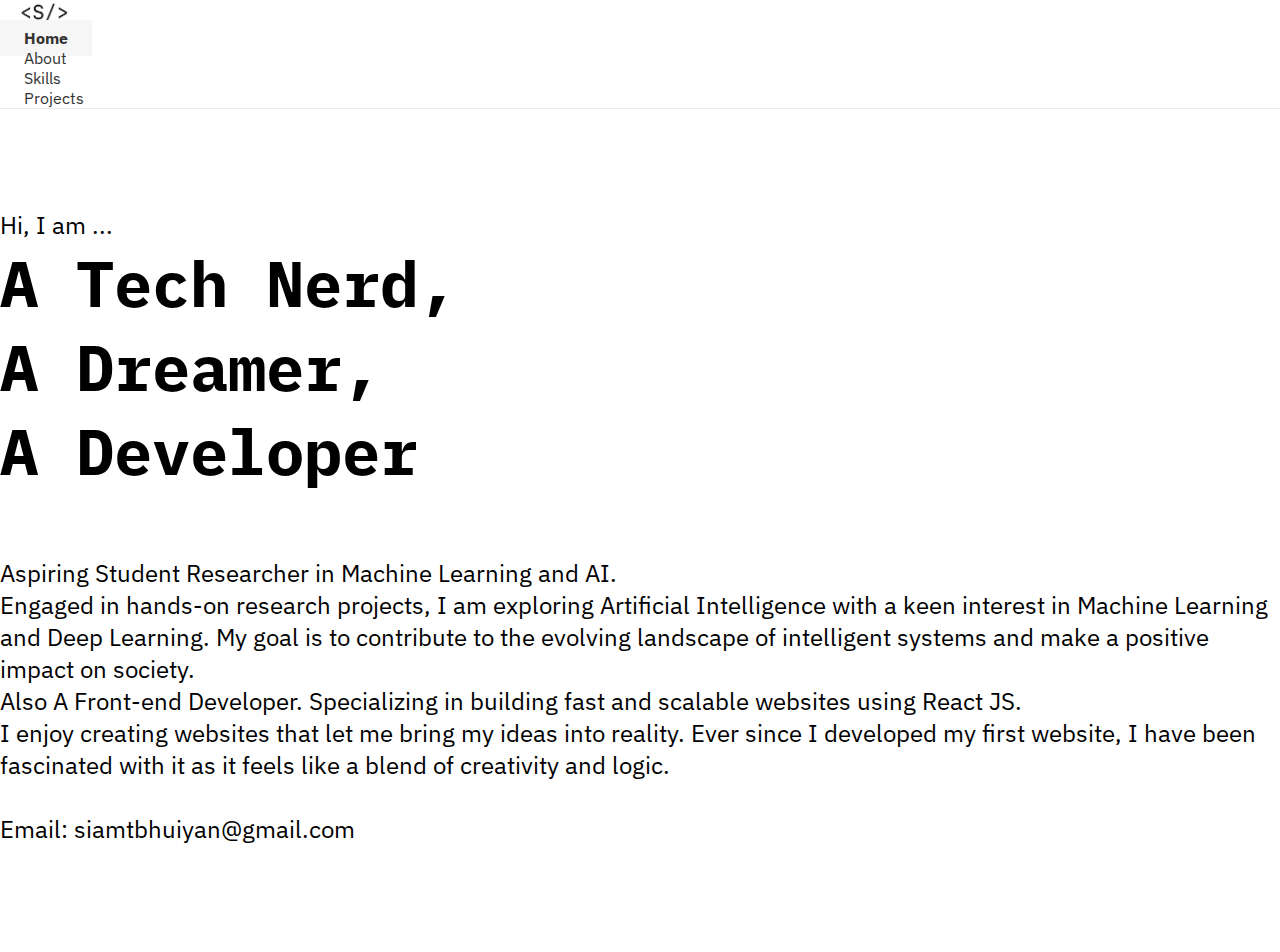
<file: index.html>
<!DOCTYPE html>
<html lang="en">
<head>
    <meta charset="UTF-8">
    <meta http-equiv="X-UA-Compatible" content="IE=edge">
    <meta name="viewport" content="width=device-width, initial-scale=1.0">
    <!-- Bootstrap CDN -->
    <link href="https://cdn.jsdelivr.net/npm/bootstrap@5.0.2/dist/css/bootstrap.min.css" rel="stylesheet" integrity="sha384-EVSTQN3/azprG1Anm3QDgpJLIm9Nao0Yz1ztcQTwFspd3yD65VohhpuuCOmLASjC" crossorigin="anonymous">

    <!-- Import Fonts -->
    <link rel="preconnect" href="https://fonts.googleapis.com">
    <link rel="preconnect" href="https://fonts.gstatic.com" crossorigin>
    <link href="https://fonts.googleapis.com/css2?family=IBM+Plex+Mono:wght@400;500;600;700&family=IBM+Plex+Sans:wght@400;500;600;700&display=swap" rel="stylesheet">

    <!-- Font Awesome CDN -->
    <link rel="stylesheet" href="https://cdnjs.cloudflare.com/ajax/libs/font-awesome/6.3.0/css/all.min.css" integrity="sha512-SzlrxWUlpfuzQ+pcUCosxcglQRNAq/DZjVsC0lE40xsADsfeQoEypE+enwcOiGjk/bSuGGKHEyjSoQ1zVisanQ==" crossorigin="anonymous" referrerpolicy="no-referrer" />

    <!-- Link Stylesheet -->
    <link rel="stylesheet" href="css/style.css">
    <title>Siam T. Bhuiyan</title>
</head>
<body>
    <nav class="navbar navbar-expand-sm navbar-light">
        <div class="container-fluid">
          <a class="navbar-brand" href="#"><img src="/images/logo.png" alt="" class="logo"></a>
          <button class="navbar-toggler" type="button" data-bs-toggle="collapse" data-bs-target="#navbarNav" aria-controls="navbarNav" aria-expanded="false" aria-label="Toggle navigation">
            <span class="navbar-toggler-icon"></span>
          </button>
          <div class="collapse navbar-collapse" id="navbarNav">
            <ul class="navbar-nav ms-auto">
              <li class="nav-item">
                <a class="nav-link active" aria-current="page" href="#">Home</a>
              </li>
              <li class="nav-item">
                <a class="nav-link" href="about.html">About</a>
              </li>
              <li class="nav-item">
                <a class="nav-link" href="skills.html">Skills</a>
              </li>
              <li class="nav-item">
                <a class="nav-link" href="projects.html">Projects</a>
              </li>
            </ul>
          </div>
        </div>
    </nav>
    <div class="container d-flex w-100">
        <div class="home-section">
            <div class="home-heading">
                <p>Hi, I am ...</p>
                <h1 class="home-h1">A Tech Nerd,</h1>
                <h1 class="home-h1">A Dreamer,</h1>
                <h1 class="home-h1">A Developer</h1>
            </div>
            <div class="home-text">
                <p>Aspiring Student Researcher in Machine Learning and AI. </p>
                <p>Engaged in hands-on research projects, I am exploring Artificial Intelligence with a keen interest in Machine Learning and Deep Learning. My goal is to contribute to the evolving landscape of intelligent systems and make a positive impact on society.</p>
                <p>Also A Front-end Developer. Specializing in building fast and scalable websites using React JS.</p>
                <p>I enjoy creating websites that let me bring my ideas into reality. Ever since I developed my first website, I have been fascinated with it as it feels like a blend of creativity and logic.</p>
                <br>
                <p><span class="fw-bold">Email: </span>siamtbhuiyan@gmail.com</p>
            </div>
            <div class="home-contact">
                <a target="_blank" href="https://github.com/siamtbhuiyan" class="contact-link">
                    <i class="fa-brands fa-github"></i>
                </a>
                <a target="_blank" href="https://www.linkedin.com/in/siamtbhuiyan/" class="contact-link">
                    <i class="fa-brands fa-linkedin-in"></i>
                </a>
            </div>
        </div>
    </div>
    <!-- Bootstrap JS CDN -->
    <script src="https://cdn.jsdelivr.net/npm/bootstrap@5.0.2/dist/js/bootstrap.bundle.min.js" integrity="sha384-MrcW6ZMFYlzcLA8Nl+NtUVF0sA7MsXsP1UyJoMp4YLEuNSfAP+JcXn/tWtIaxVXM" crossorigin="anonymous"></script>

</body>
</html>
</file>
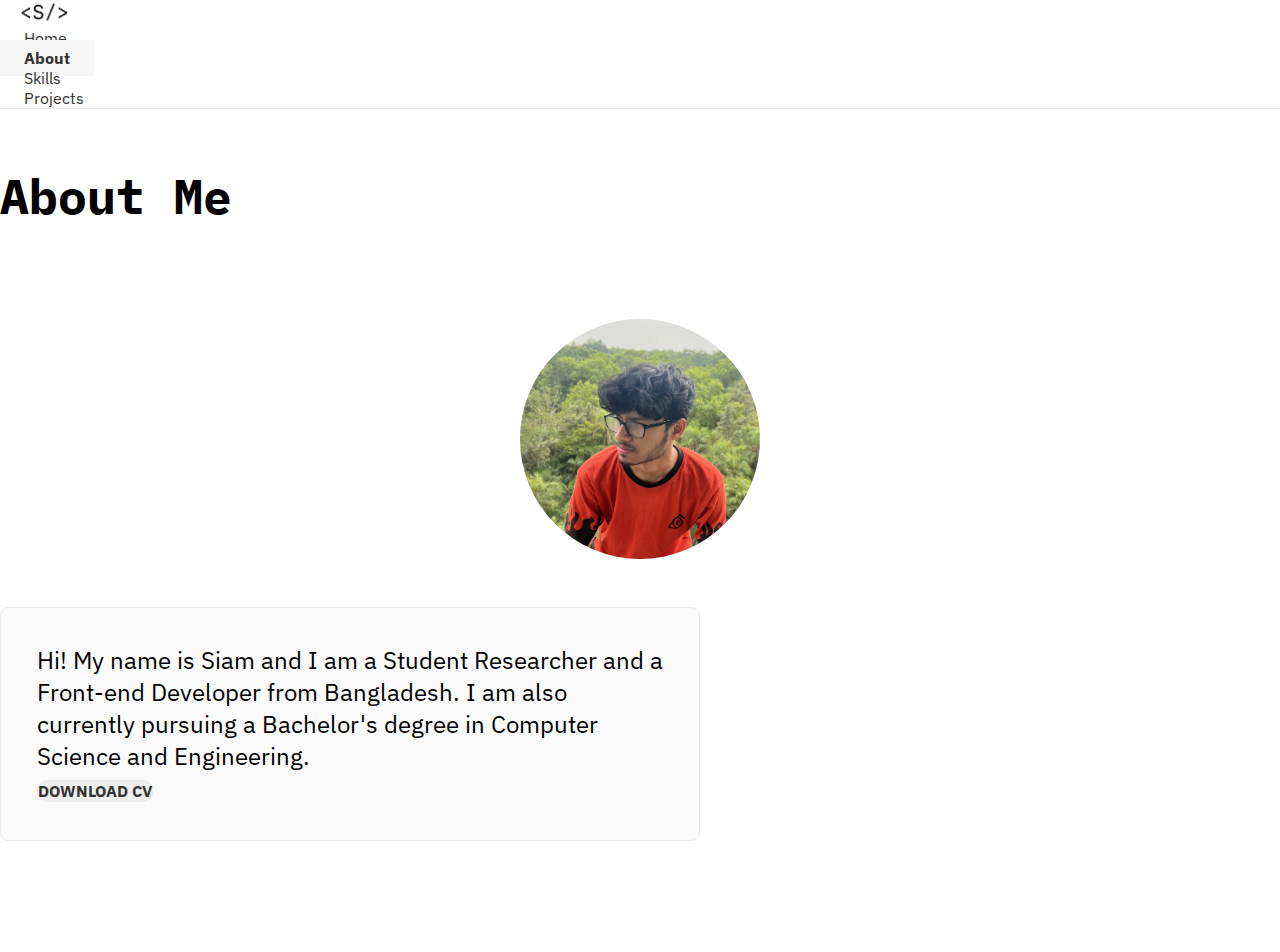
<file: about.html>
<!DOCTYPE html>
<html lang="en">
<head>
    <meta charset="UTF-8">
    <meta http-equiv="X-UA-Compatible" content="IE=edge">
    <meta name="viewport" content="width=device-width, initial-scale=1.0">
    <!-- Bootstrap CDN -->
    <link href="https://cdn.jsdelivr.net/npm/bootstrap@5.0.2/dist/css/bootstrap.min.css" rel="stylesheet" integrity="sha384-EVSTQN3/azprG1Anm3QDgpJLIm9Nao0Yz1ztcQTwFspd3yD65VohhpuuCOmLASjC" crossorigin="anonymous">

    <!-- Import Fonts -->
    <link rel="preconnect" href="https://fonts.googleapis.com">
    <link rel="preconnect" href="https://fonts.gstatic.com" crossorigin>
    <link href="https://fonts.googleapis.com/css2?family=IBM+Plex+Mono:wght@400;500;600;700&family=IBM+Plex+Sans:wght@400;500;600;700&display=swap" rel="stylesheet">

    <!-- Font Awesome CDN -->
    <link rel="stylesheet" href="https://cdnjs.cloudflare.com/ajax/libs/font-awesome/6.3.0/css/all.min.css" integrity="sha512-SzlrxWUlpfuzQ+pcUCosxcglQRNAq/DZjVsC0lE40xsADsfeQoEypE+enwcOiGjk/bSuGGKHEyjSoQ1zVisanQ==" crossorigin="anonymous" referrerpolicy="no-referrer" />

    <!-- Link Stylesheet -->
    <link rel="stylesheet" href="css/style.css">
    <title>Siam T. Bhuiyan</title>
</head>
<body>
    <nav class="navbar navbar-expand-sm navbar-light">
        <div class="container-fluid">
          <a class="navbar-brand" href="index.html"><img src="/images/logo.png" alt="" class="logo"></a>
          <button class="navbar-toggler" type="button" data-bs-toggle="collapse" data-bs-target="#navbarNav" aria-controls="navbarNav" aria-expanded="false" aria-label="Toggle navigation">
            <span class="navbar-toggler-icon"></span>
          </button>
          <div class="collapse navbar-collapse" id="navbarNav">
            <ul class="navbar-nav ms-auto">
              <li class="nav-item">
                <a class="nav-link" href="index.html">Home</a>
              </li>
              <li class="nav-item">
                <a class="nav-link active" aria-current="page" href="#">About</a>
              </li>
              <li class="nav-item">
                <a class="nav-link" href="skills.html">Skills</a>
              </li>
              <li class="nav-item">
                <a class="nav-link" href="projects.html">Projects</a>
              </li>
            </ul>
          </div>
        </div>
    </nav>
    <div class="container d-flex w-100">
        <div class="about-section">
            <h1 class="page-heading">About Me</h1>
            <div class="about-profile">
              <div class="profile"><img class="about-img" src="images/profile.jpg" alt=""></div>
            </div>
          <div class="d-flex justify-content-center">
            <div class="about-text">
              <p>Hi! My name is Siam and I am a Student Researcher and a Front-end Developer from Bangladesh. I am also currently pursuing a Bachelor's degree in Computer Science and Engineering.</p>
              <a href="https://drive.google.com/file/d/16oCXFzpR6X2fhx6Xiqn6IsbgsfHFloeR/view?usp=sharing" target="_blank" class="align-self-center"><span class="btn mt-4">Download CV</span></a>
            </div>
          </div>
        </div>
    </div>
    <!-- Bootstrap JS CDN -->
    <script src="https://cdn.jsdelivr.net/npm/bootstrap@5.0.2/dist/js/bootstrap.bundle.min.js" integrity="sha384-MrcW6ZMFYlzcLA8Nl+NtUVF0sA7MsXsP1UyJoMp4YLEuNSfAP+JcXn/tWtIaxVXM" crossorigin="anonymous"></script>

</body>
</html>
</file>
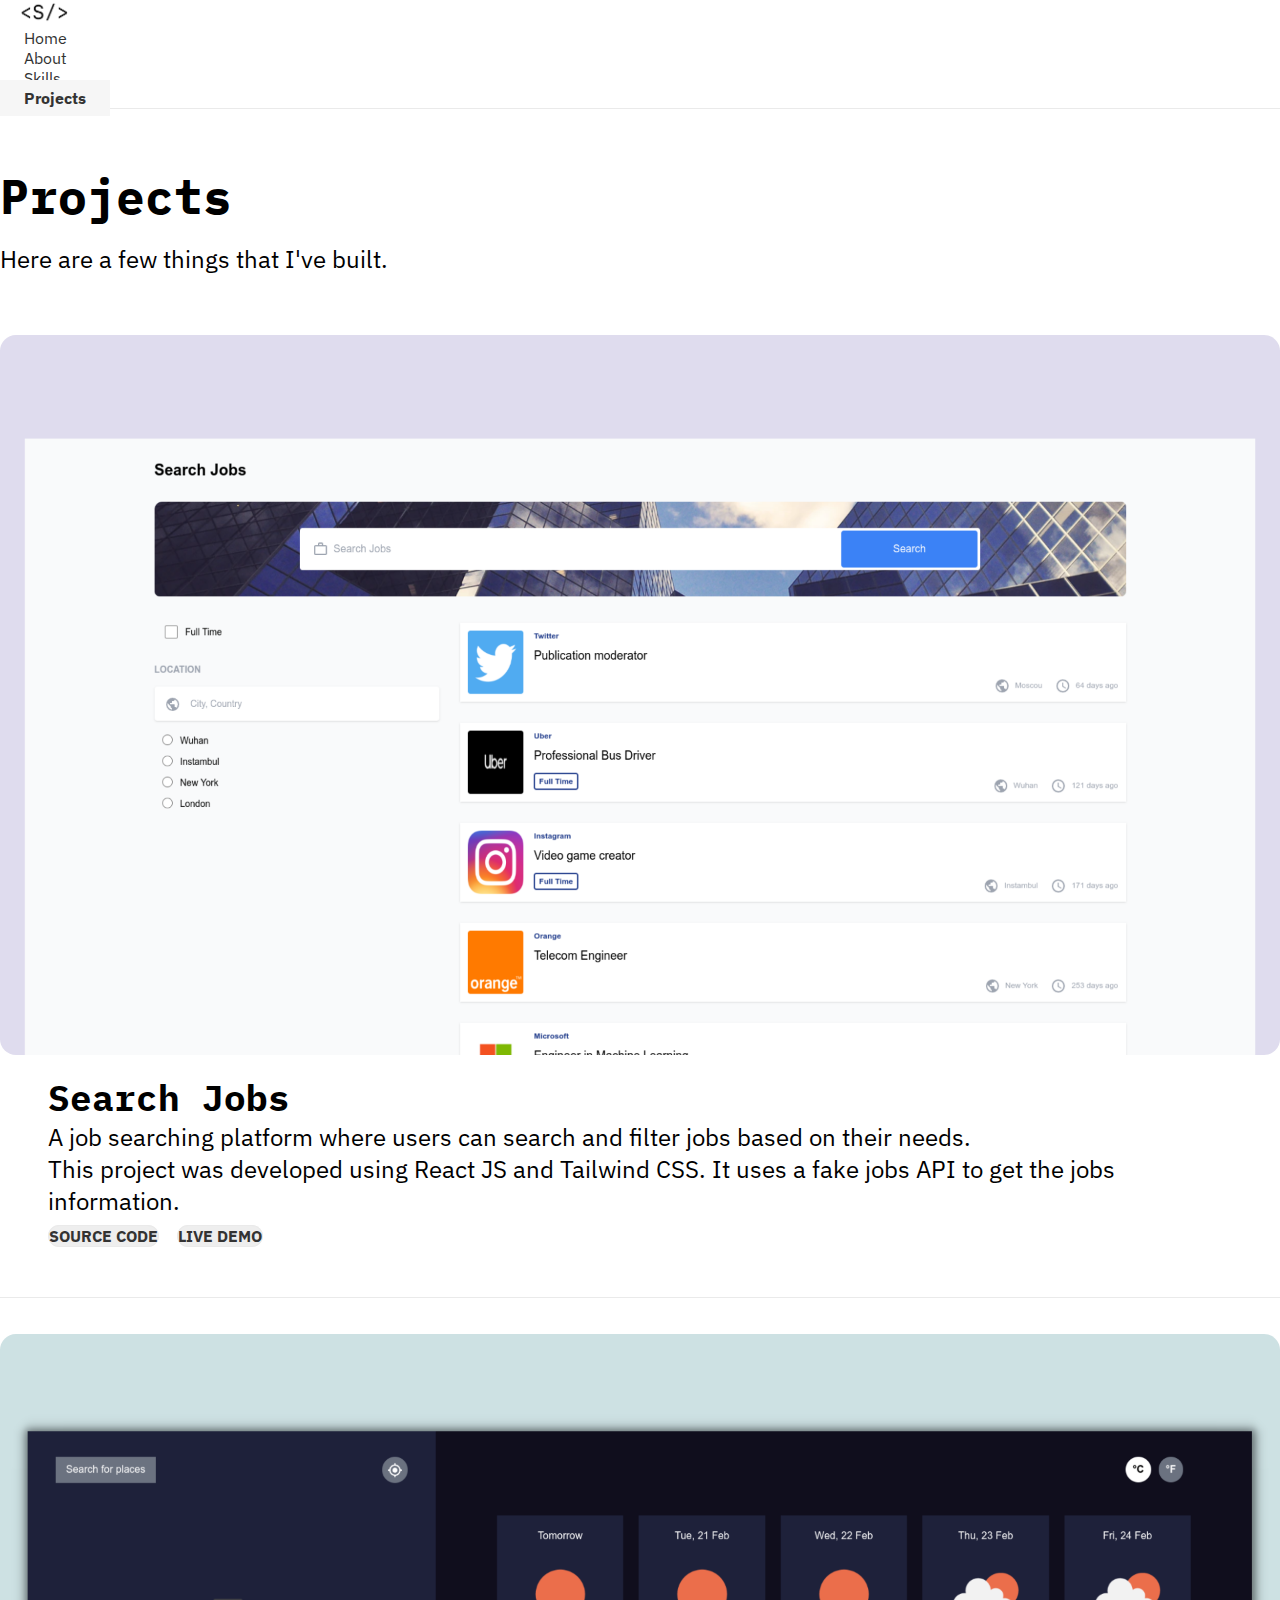
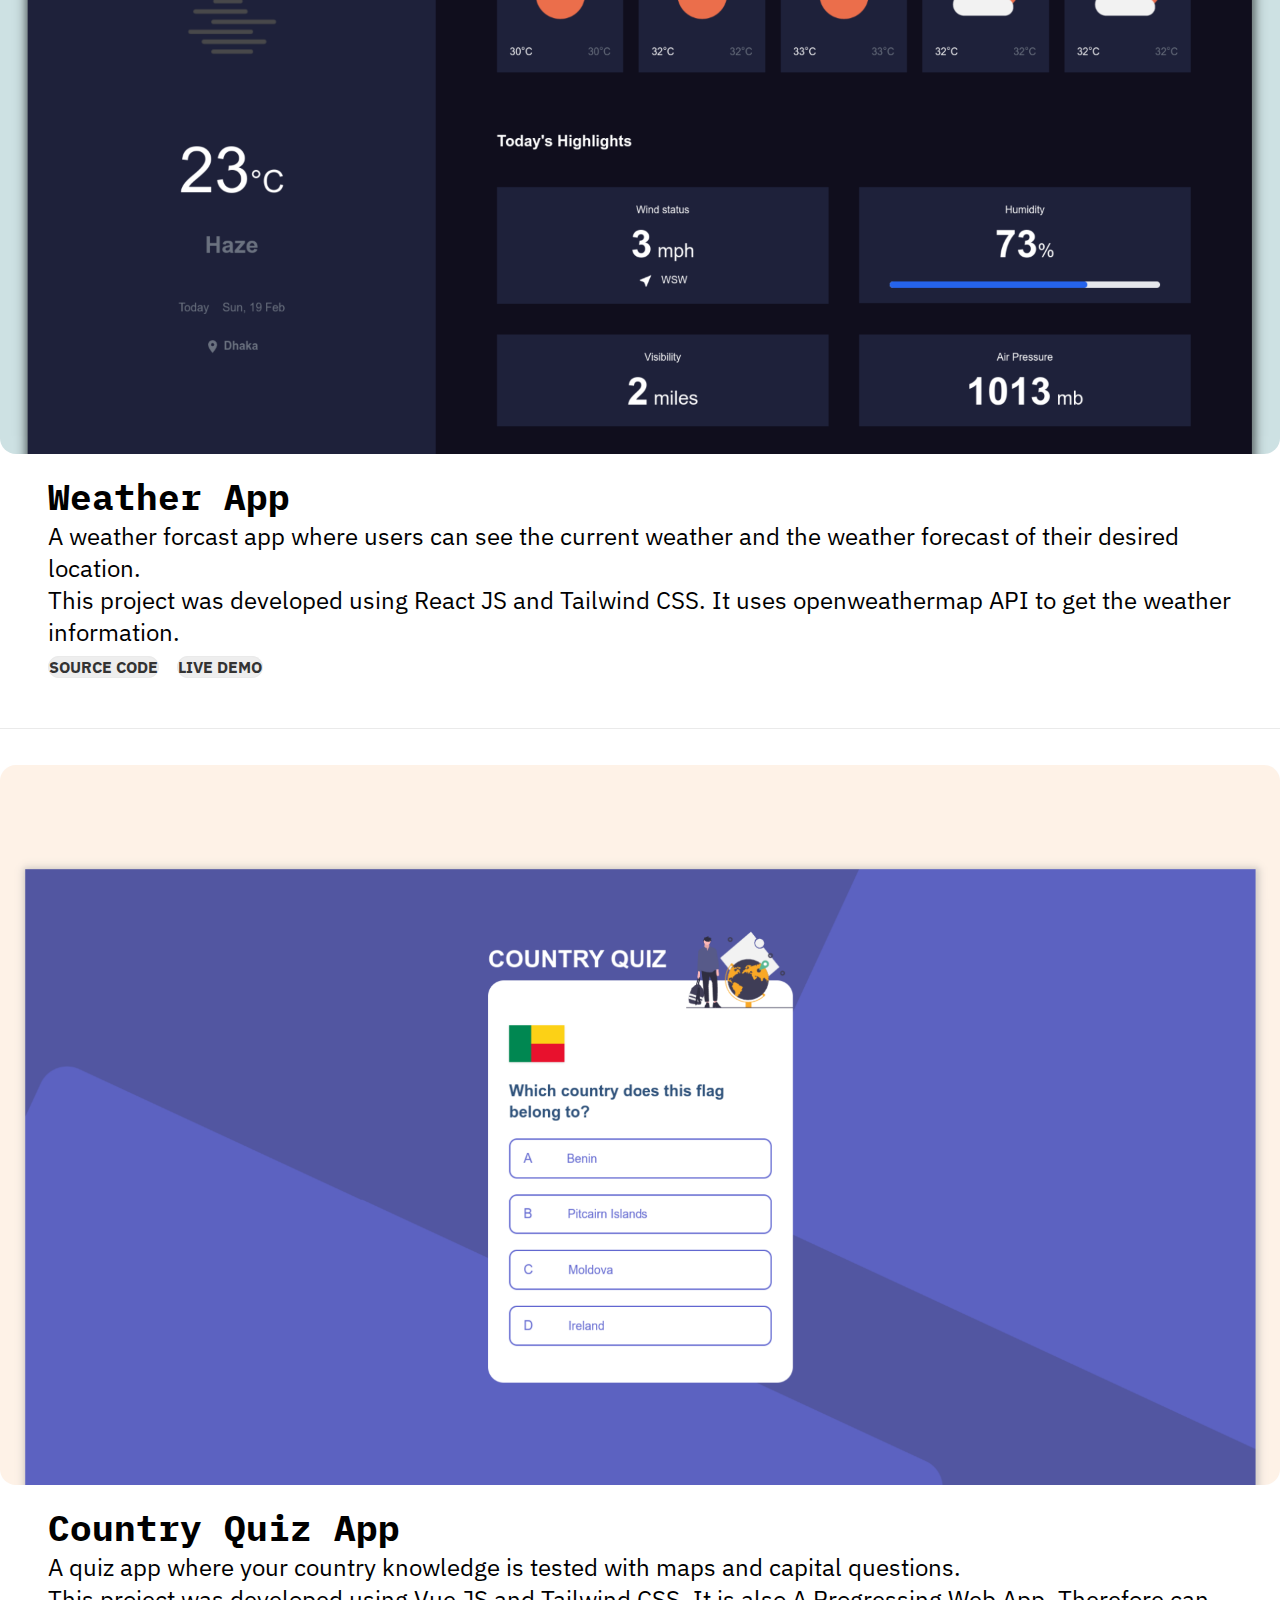
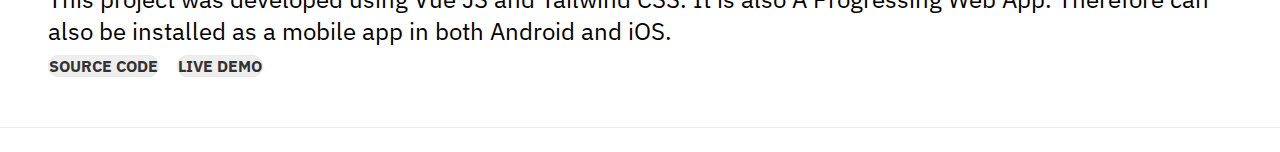
<file: projects.html>
<!DOCTYPE html>
<html lang="en">
<head>
    <meta charset="UTF-8">
    <meta http-equiv="X-UA-Compatible" content="IE=edge">
    <meta name="viewport" content="width=device-width, initial-scale=1.0">
    <!-- Bootstrap CDN -->
    <link href="https://cdn.jsdelivr.net/npm/bootstrap@5.0.2/dist/css/bootstrap.min.css" rel="stylesheet" integrity="sha384-EVSTQN3/azprG1Anm3QDgpJLIm9Nao0Yz1ztcQTwFspd3yD65VohhpuuCOmLASjC" crossorigin="anonymous">

    <!-- Import Fonts -->
    <link rel="preconnect" href="https://fonts.googleapis.com">
    <link rel="preconnect" href="https://fonts.gstatic.com" crossorigin>
    <link href="https://fonts.googleapis.com/css2?family=IBM+Plex+Mono:wght@400;500;600;700&family=IBM+Plex+Sans:wght@400;500;600;700&display=swap" rel="stylesheet">

    <!-- Font Awesome CDN -->
    <link rel="stylesheet" href="https://cdnjs.cloudflare.com/ajax/libs/font-awesome/6.3.0/css/all.min.css" integrity="sha512-SzlrxWUlpfuzQ+pcUCosxcglQRNAq/DZjVsC0lE40xsADsfeQoEypE+enwcOiGjk/bSuGGKHEyjSoQ1zVisanQ==" crossorigin="anonymous" referrerpolicy="no-referrer" />

    <!-- Link Stylesheet -->
    <link rel="stylesheet" href="css/style.css">
    <title>Siam T. Bhuiyan</title>
</head>
<body>
    <nav class="navbar navbar-expand-sm navbar-light">
        <div class="container-fluid">
          <a class="navbar-brand" href="index.html"><img src="/images/logo.png" alt="" class="logo"></a>
          <button class="navbar-toggler" type="button" data-bs-toggle="collapse" data-bs-target="#navbarNav" aria-controls="navbarNav" aria-expanded="false" aria-label="Toggle navigation">
            <span class="navbar-toggler-icon"></span>
          </button>
          <div class="collapse navbar-collapse" id="navbarNav">
            <ul class="navbar-nav ms-auto">
              <li class="nav-item">
                <a class="nav-link" href="index.html">Home</a>
              </li>
              <li class="nav-item">
                <a class="nav-link" href="about.html">About</a>
              </li>
              <li class="nav-item">
                <a class="nav-link" href="skills.html">Skills</a>
              </li>
              <li class="nav-item">
                <a class="nav-link active" aria-current="page" href="#">Projects</a>
              </li>
            </ul>
          </div>
        </div>
    </nav>
    <div class="container d-flex w-100">
        <div class="project-section">
            <h1 class="page-heading">Projects</h1>
            <p>Here are a few things that I've built.</p>
            <div class="projects">
                <div class="project">
                    <div class="project-thumbnail">
                        <img src="/images/jobs.png" alt="" class="thumbnail">
                    </div>
                    <div class="project-details">
                        <h2 class="py-5">Search Jobs</h2>
                        <p>A job searching platform where users can search and filter jobs based on their needs.</p>
                        <p>This project was developed using React JS and Tailwind CSS. It uses a fake jobs API to get the jobs information.</p>
                        <a href="https://github.com/siamtbhuiyan/devChallenges/tree/main/Front-end%20Developer/search-jobs" target="_blank"><span class="btn">Source Code</span></a>
                        <a href="https://search-jobs.netlify.app/" target="_blank"><span class="btn">Live Demo</span></a>
                    </div>
                </div>
                <div class="project">
                    <div class="project-thumbnail">
                        <img src="/images/weather.png" alt="" class="thumbnail">
                    </div>
                    <div class="project-details">
                        <h2 class="py-5">Weather App</h2>
                        <p>A weather forcast app where users can see the current weather and the weather forecast of their desired location.</p>
                        <p>This project was developed using React JS and Tailwind CSS. It uses openweathermap API to get the weather information.</p>
                        <a href="https://github.com/siamtbhuiyan/devChallenges/tree/main/Front-end%20Developer/weather-app" target="_blank"><span class="btn">Source Code</span></a>
                        <a href="https://weather-app-005.netlify.app/" target="_blank"><span class="btn">Live Demo</span></a>
                    </div>
                </div>
                <div class="project">
                    <div class="project-thumbnail">
                        <img src="/images/countries.png" alt="" class="thumbnail">
                    </div>
                    <div class="project-details">
                        <h2 class="py-5">Country Quiz App</h2>
                        <p>A quiz app where your country knowledge is tested with maps and capital questions.</p>
                        <p>This project was developed using Vue JS and Tailwind CSS. It is also A Progressing Web App. Therefore can also be installed as a mobile app in both Android and iOS.</p>
                        <a href="https://github.com/siamtbhuiyan/devChallenges/tree/main/Front-end%20Developer/country-quiz" target="_blank"><span class="btn">Source Code</span></a>
                        <a href="https://country-quiz-000.netlify.app/" target="_blank"><span class="btn">Live Demo</span></a>
                    </div>
                </div>
            </div>
        </div>
    </div>
    <!-- Bootstrap JS CDN -->
    <script src="https://cdn.jsdelivr.net/npm/bootstrap@5.0.2/dist/js/bootstrap.bundle.min.js" integrity="sha384-MrcW6ZMFYlzcLA8Nl+NtUVF0sA7MsXsP1UyJoMp4YLEuNSfAP+JcXn/tWtIaxVXM" crossorigin="anonymous"></script>

</body>
</html>
</file>
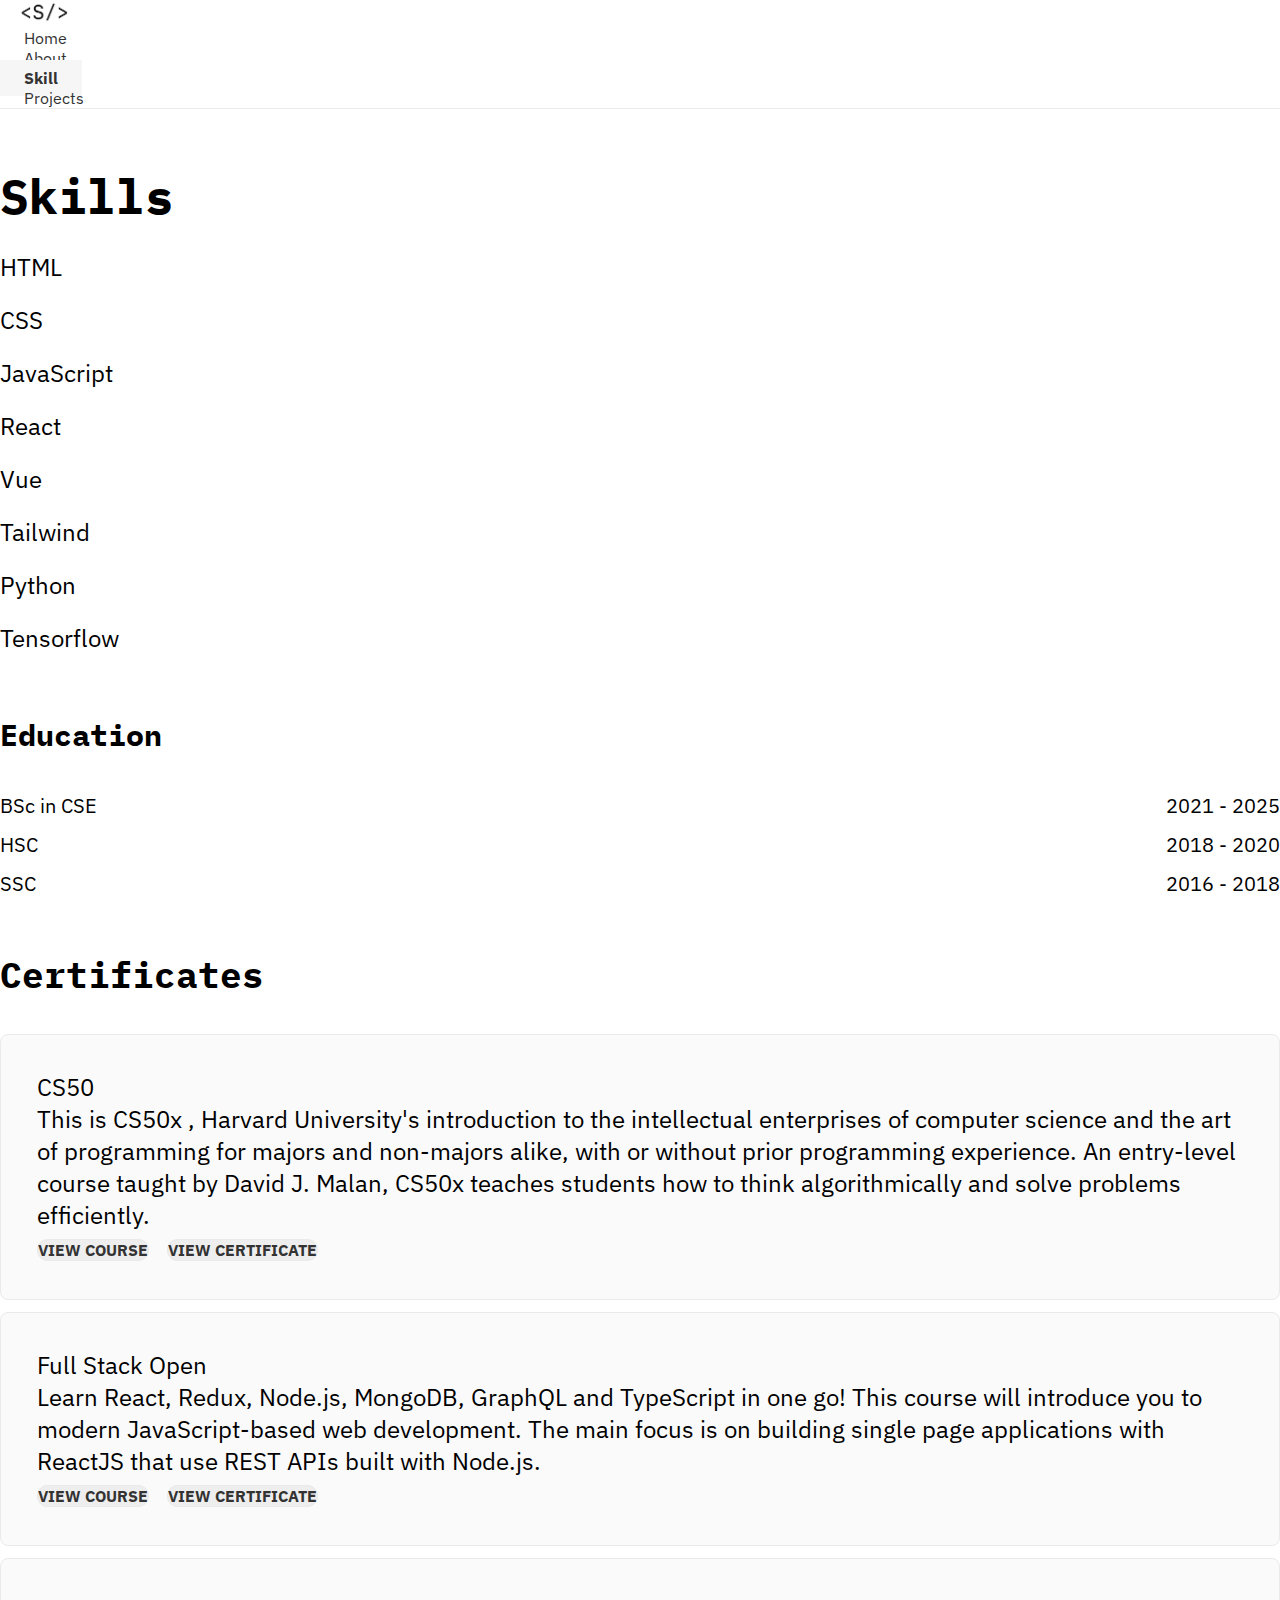
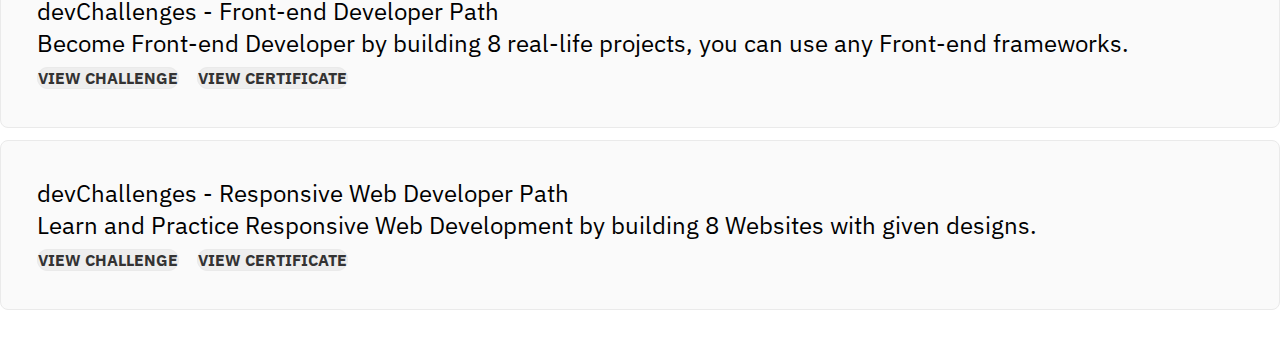
<file: skills.html>
<!DOCTYPE html>
<html lang="en">
<head>
    <meta charset="UTF-8">
    <meta http-equiv="X-UA-Compatible" content="IE=edge">
    <meta name="viewport" content="width=device-width, initial-scale=1.0">
    <!-- Bootstrap CDN -->
    <link href="https://cdn.jsdelivr.net/npm/bootstrap@5.0.2/dist/css/bootstrap.min.css" rel="stylesheet" integrity="sha384-EVSTQN3/azprG1Anm3QDgpJLIm9Nao0Yz1ztcQTwFspd3yD65VohhpuuCOmLASjC" crossorigin="anonymous">

    <!-- Import Fonts -->
    <link rel="preconnect" href="https://fonts.googleapis.com">
    <link rel="preconnect" href="https://fonts.gstatic.com" crossorigin>
    <link href="https://fonts.googleapis.com/css2?family=IBM+Plex+Mono:wght@400;500;600;700&family=IBM+Plex+Sans:wght@400;500;600;700&display=swap" rel="stylesheet">

    <!-- Font Awesome CDN -->
    <link rel="stylesheet" href="https://cdnjs.cloudflare.com/ajax/libs/font-awesome/6.3.0/css/all.min.css" integrity="sha512-SzlrxWUlpfuzQ+pcUCosxcglQRNAq/DZjVsC0lE40xsADsfeQoEypE+enwcOiGjk/bSuGGKHEyjSoQ1zVisanQ==" crossorigin="anonymous" referrerpolicy="no-referrer" />

    <!-- Link Stylesheet -->
    <link rel="stylesheet" href="css/style.css">
    <title>Siam T. Bhuiyan</title>
</head>
<body>
    <nav class="navbar navbar-expand-sm navbar-light">
        <div class="container-fluid">
          <a class="navbar-brand" href="index.html"><img src="/images/logo.png" alt="" class="logo"></a>
          <button class="navbar-toggler" type="button" data-bs-toggle="collapse" data-bs-target="#navbarNav" aria-controls="navbarNav" aria-expanded="false" aria-label="Toggle navigation">
            <span class="navbar-toggler-icon"></span>
          </button>
          <div class="collapse navbar-collapse" id="navbarNav">
            <ul class="navbar-nav ms-auto">
              <li class="nav-item">
                <a class="nav-link" href="index.html">Home</a>
              </li>
              <li class="nav-item">
                <a class="nav-link" href="about.html">About</a>
              </li>
              <li class="nav-item">
                <a class="nav-link active" aria-current="page" href="skills.html">Skill</a>
              </li>
              <li class="nav-item">
                <a class="nav-link" href="projects.html">Projects</a>
              </li>
            </ul>
          </div>
        </div>
    </nav>
    <div class="container d-flex w-100">
        <div class="skills-section">
          <h1 class="page-heading">Skills</h1>
          <div class="progress-section">
            <span>HTML</span>
            <div class="progress">
              <div class="progress-bar bg-secondary" role="progressbar" style="width: 90%" aria-valuenow="25" aria-valuemin="0" aria-valuemax="100"></div>
            </div>
          </div>
          <div class="progress-section">
            <span>CSS</span>
            <div class="progress">
              <div class="progress-bar bg-secondary" role="progressbar" style="width: 85%" aria-valuenow="25" aria-valuemin="0" aria-valuemax="100"></div>
            </div>
          </div>
          <div class="progress-section">
            <span>JavaScript</span>
            <div class="progress">
              <div class="progress-bar bg-secondary" role="progressbar" style="width: 95%" aria-valuenow="25" aria-valuemin="0" aria-valuemax="100"></div>
            </div>
          </div>
          <div class="progress-section">
            <span>React</span>
            <div class="progress">
              <div class="progress-bar bg-secondary" role="progressbar" style="width: 93%" aria-valuenow="25" aria-valuemin="0" aria-valuemax="100"></div>
            </div>
          </div>
          <div class="progress-section">
            <span>Vue</span>
            <div class="progress">
              <div class="progress-bar bg-secondary" role="progressbar" style="width: 70%" aria-valuenow="25" aria-valuemin="0" aria-valuemax="100"></div>
            </div>
          </div>
          <div class="progress-section">
            <span>Tailwind</span>
            <div class="progress">
              <div class="progress-bar bg-secondary" role="progressbar" style="width: 90%" aria-valuenow="25" aria-valuemin="0" aria-valuemax="100"></div>
            </div>
          </div>
          <div class="progress-section">
            <span>Python</span>
            <div class="progress">
              <div class="progress-bar bg-secondary" role="progressbar" style="width: 85%" aria-valuenow="25" aria-valuemin="0" aria-valuemax="100"></div>
            </div>
          </div>
            <div class="progress-section">
            <span>Tensorflow</span>
            <div class="progress">
              <div class="progress-bar bg-secondary" role="progressbar" style="width: 75%" aria-valuenow="25" aria-valuemin="0" aria-valuemax="100"></div>
            </div>
          </div>
          <div class="skills-education">
            <h2 class="education-heading">Education</h2>
            <div class="education-details">
              <div class="education-detail">
                <span>BSc in CSE</span>
                <span class="text-muted">
                  <span>2021 - <span class="invisible">2025</span></span>
                </span>
              </div>
              <div class="education-detail">
                <span>HSC</span>
                <span class="text-muted">
                  <span>2018 - 2020</span>
                </span> 
              </div>
              <div class="education-detail">
                <span>SSC</span>
                <span class="text-muted">
                  <span>2016 - 2018</span>
                </span>
              </div>
            </div>
          </div>
          <div class="skills-certificates">
            <h2>Certificates</h2>
            <div class="courses">
              <div class="course">
                <p class="fw-bold">CS50</p>
                <p class="pb-2">This is CS50x , Harvard University's introduction to the intellectual enterprises of computer science and the art of programming for majors and non-majors alike, with or without prior programming experience. An entry-level course taught by David J. Malan, CS50x teaches students how to think algorithmically and solve problems efficiently.</p>
                <a target="_blank" href="https://pll.harvard.edu/course/cs50-introduction-computer-science?delta=0"><span class="btn">View Course</span></a>
                <a target="_blank" href="https://drive.google.com/file/d/1JUIoFZa4GTRLgUxo9NpckLqR58q84qd_/view"><span class="btn">View Certificate</span></a>
              </div>
              <div class="course">
                <p class="fw-bold">Full Stack Open</p>
                <p class="pb-2">Learn React, Redux, Node.js, MongoDB, GraphQL and TypeScript in one go! This course will introduce you to modern JavaScript-based web development. The main focus is on building single page applications with ReactJS that use REST APIs built with Node.js.</p>
                <a target="_blank" href="https://fullstackopen.com/en/"><span class="btn">View Course</span></a>
                <a target="_blank" href="https://studies.cs.helsinki.fi/stats/api/certificate/fullstackopen/en/e62bf5039fa32af687623c7a23f24914"><span class="btn">View Certificate</span></a>
              </div>
              <div class="course">
                <p class="fw-bold">devChallenges - Front-end Developer Path</p>
                <p class="pb-2">Become Front-end Developer by building 8 real-life projects, you can use any Front-end frameworks.</p>
                <a target="_blank" href="https://legacy.devchallenges.io/paths/front-end-developer"><span class="btn">View Challenge</span></a>
                <a target="_blank" href="https://legacy.devchallenges.io/certificates/JGpORkE4IsUUEoVsWzQR"><span class="btn">View Certificate</span></a>
              </div>
              <div class="course">
                <p class="fw-bold">devChallenges - Responsive Web Developer Path</p>
                <p class="pb-2">Learn and Practice Responsive Web Development by building 8 Websites with given designs.</p>
                <a target="_blank" href="https://legacy.devchallenges.io/paths/responsive-web-developer"><span class="btn">View Challenge</span></a>
                <a target="_blank" href="https://legacy.devchallenges.io/certificates/hA3n9Qza0g5M8XEhSyxw"><span class="btn">View Certificate</span></a>
              </div>
            </div>
          </div>
        </div>
    </div>
    <!-- Bootstrap JS CDN -->
    <script src="https://cdn.jsdelivr.net/npm/bootstrap@5.0.2/dist/js/bootstrap.bundle.min.js" integrity="sha384-MrcW6ZMFYlzcLA8Nl+NtUVF0sA7MsXsP1UyJoMp4YLEuNSfAP+JcXn/tWtIaxVXM" crossorigin="anonymous"></script>

</body>
</html>
</file>
<file: css/style.css>
/* Reset all the default styles to zero */

* {
    box-sizing: border-box;
    padding: 0;
    margin: 0;
}

/* Main Styling */

body {
    font-family: 'IBM Plex Sans', sans-serif;
}

h1, h2, h3 {
    font-family: 'IBM Plex Mono', monospace;
}

a {
    color: #333;
    text-decoration: none;
}

a:hover {
    color: #333;
}

/* Utility Classes */

.logo {
    height: 24px;
}

.home-section {
    font-size: 24px;
    height: calc(100vh - 57px); 
} 

.home-heading {
    padding-top: 100px;
}

.home-h1 {
    font-size: 64px;
}

.home-text {
    padding: 64px 0 36px 0;
}

.contact-link {
    padding-right: 16px;
}

.home-contact {
    padding-bottom: 24px;
}

.about-section {
    font-size: 24px;
    padding-top: 56px;
    width: 100%;
    height: calc(100vh - 57px);
}

.about-profile {
    display: flex;
    justify-content: center;
    padding-top: 76px;
}


.profile {
    width: 240px;
    height: 240px;
}

.about-img {
    width: 100%;
    height: 100%;
    border-radius: 50%;
    object-fit: cover;
}

.about-text {
    margin: 48px 0;
    max-width: 700px;
    background-color: #fafafa;
    border: 1px solid #eaeaea;
    padding: 36px;
    border-radius: 8px;
    display: flex;
    flex-direction: column;
}

.skills-section {
    font-size: 24px;
    padding-top: 56px;
}

.skills-education {
    padding: 48px 0;
    font-size: 20px;
}

.progress-section {
    padding: 8px 0;
}

.education-details {
    padding-top: 32px;
}

.education-detail {
    display: flex;
    justify-content: space-between;
    padding: 6px 0;
}

.courses {
    padding: 24px 0;
}

.course {
    padding: 36px;
    background-color: #fafafa;
    border: 1px solid #eaeaea;
    border-radius: 8px;
    margin: 12px 0;
}

.btn {
    font-size: 16px;
    font-weight: bold;
    text-transform: uppercase;
    border: 1px solid #eaeaea;
    border-radius: 16px;
    background-color: #eee;
    margin-right: 12px;
}

.project-section {
    font-size: 24px;
    padding-top: 56px;
}

.page-heading {
    font-size: 48px;
    padding-bottom: 16px;
}

.projects {
    padding: 24px 0;
}

.project {
    padding: 36px 0;
    border-bottom: 1px solid #eaeaea;
}

.thumbnail {
    width: 100%;
    border-radius: 16px;
}

.project-details {
    padding: 12px 48px;
}

/* Bootstrap Classes Utility Overriding */

.navbar {
    border-bottom: 1px solid #eaeaea;
    z-index: 999;
}

.active {
    font-weight: bold;
    background-color: #f6f6f6;
}

.nav-link {
    padding: 8px 24px !important;
}

.navbar-toggler {
    border: none;
}

.nav-link:hover,
.navbar-toggler:hover {
    background-color: #f6f6f6;
}

.navbar-toggler:focus {
    outline: none;
    box-shadow: none;
}

.progress {
    height: 5px;
}

.progress .progress-bar{
    animation: progress 3s;
}

@keyframes progress{
    0% { width:0%; }
}

.fa-brands {
    font-size: 32px;
}

/* Media Queries */

@media (max-width: 768px) {
    .home-heading {
        padding-top: 50px;
    }

    .about-profile {
        padding-top: 16px;
    }


    .skills-education {
        font-size: 16px;
    }
}

@media (max-width: 576px) {
    .home-section {
        font-size: 16px;
    }

    .home-heading {
        padding-top: 120px;
    }

    .home-h1 {
        font-size: 36px;
    }

    .about-section {
        font-size: 16px;
    }

    .about-profile {
        padding-top: 96px;
    }

    .skills-section {
        font-size: 16px;
    }

    .progress-section {
        padding-left: 16px;
        padding-right: 16px;
    }

    .education-details {
        padding-left: 16px;
        padding-right: 16px;
    }

    .pe-4 {
        padding-right: 8px !important;
    }

    .btn {
        display: block;
        margin-right: 0;
        margin-bottom: 16px;
    }

    .about-text {
        display: block;
    }

    .project-section {
        font-size: 16px;
    }

    .fa-brands {
        font-size: 24px;
    }
}
</file>
